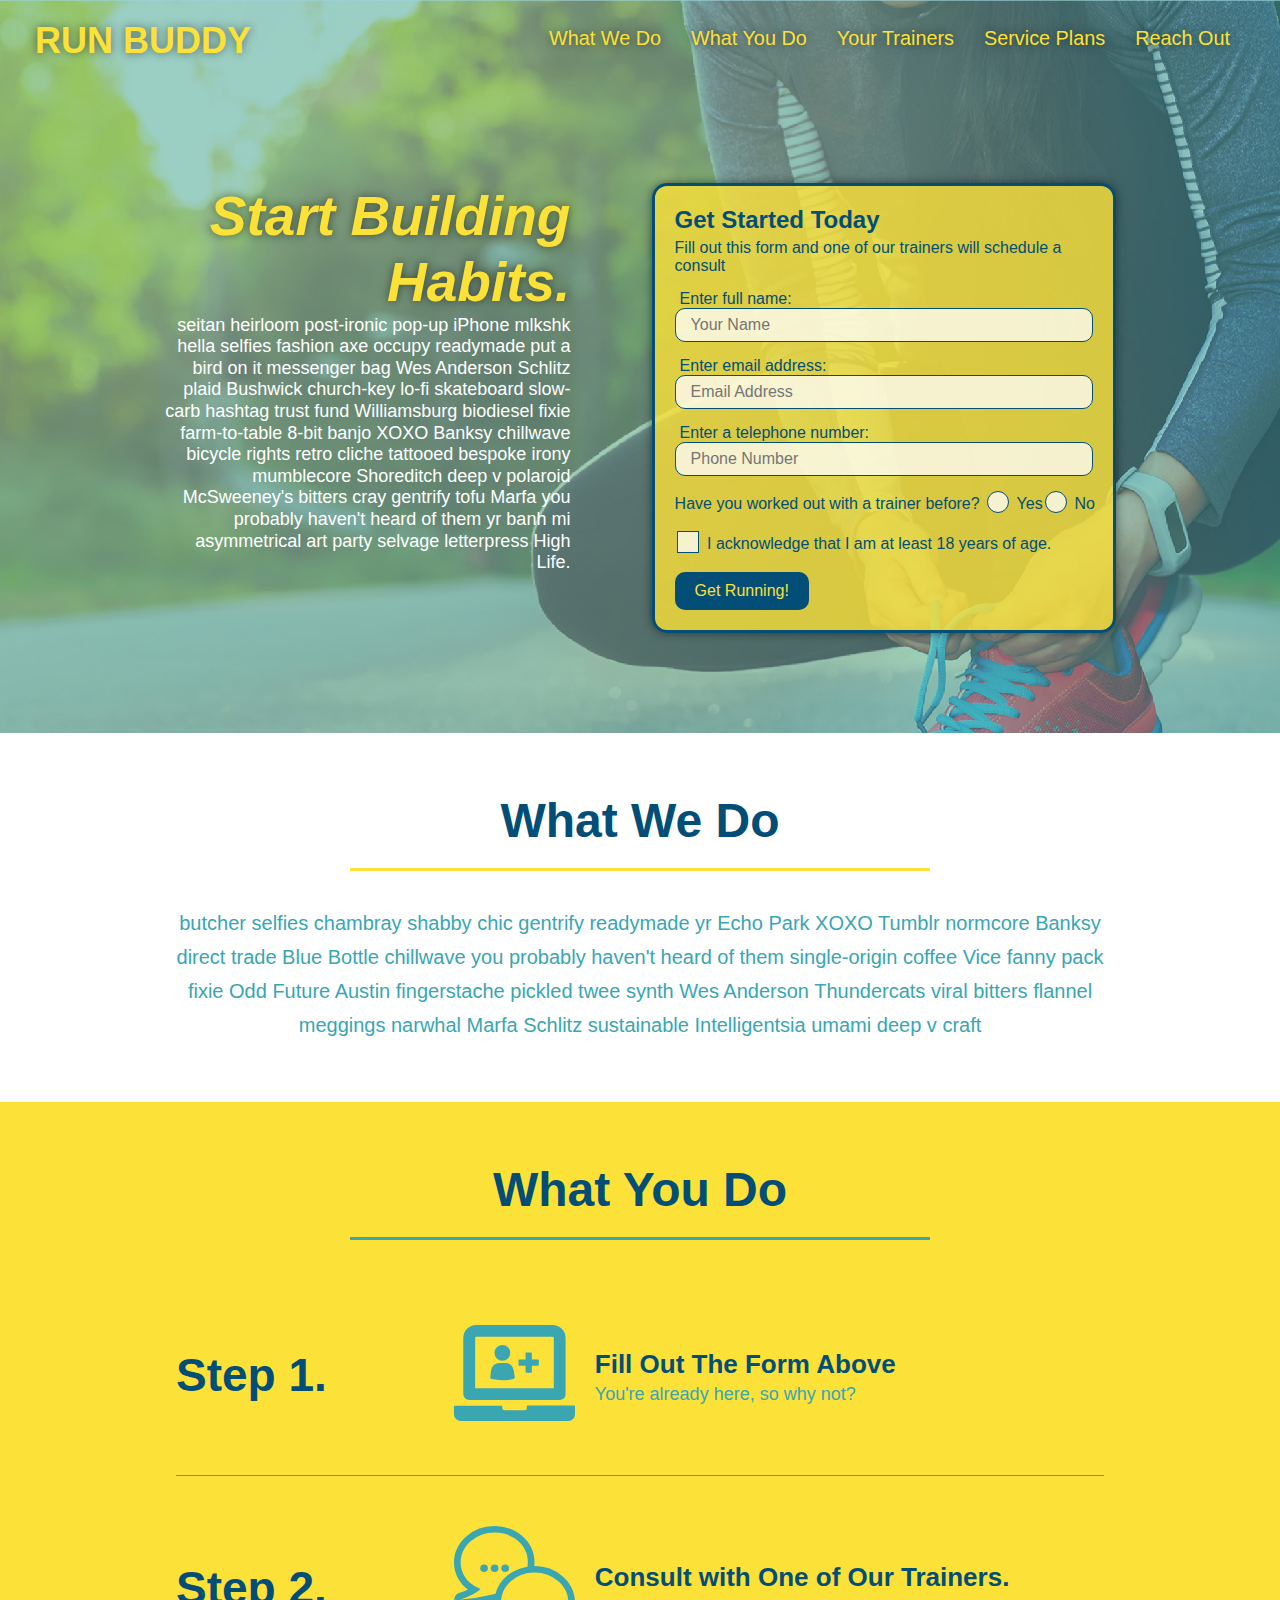
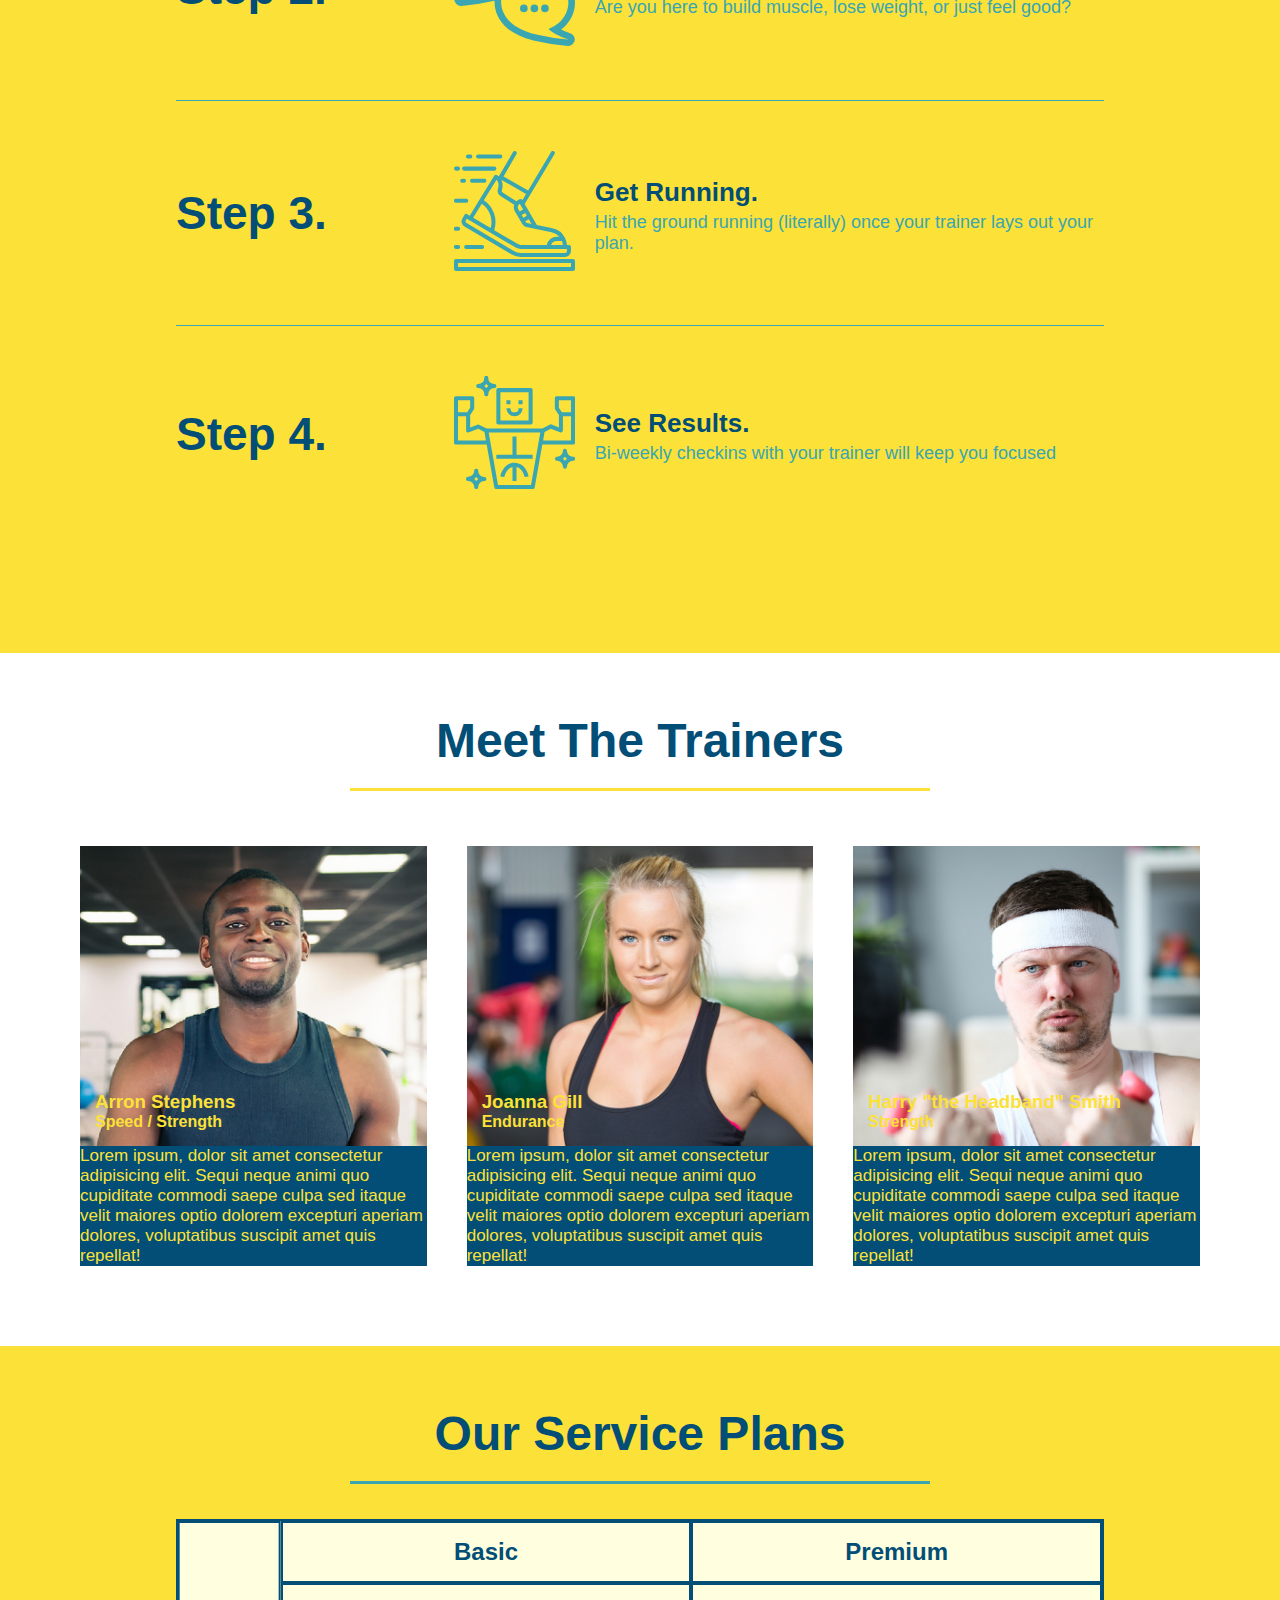
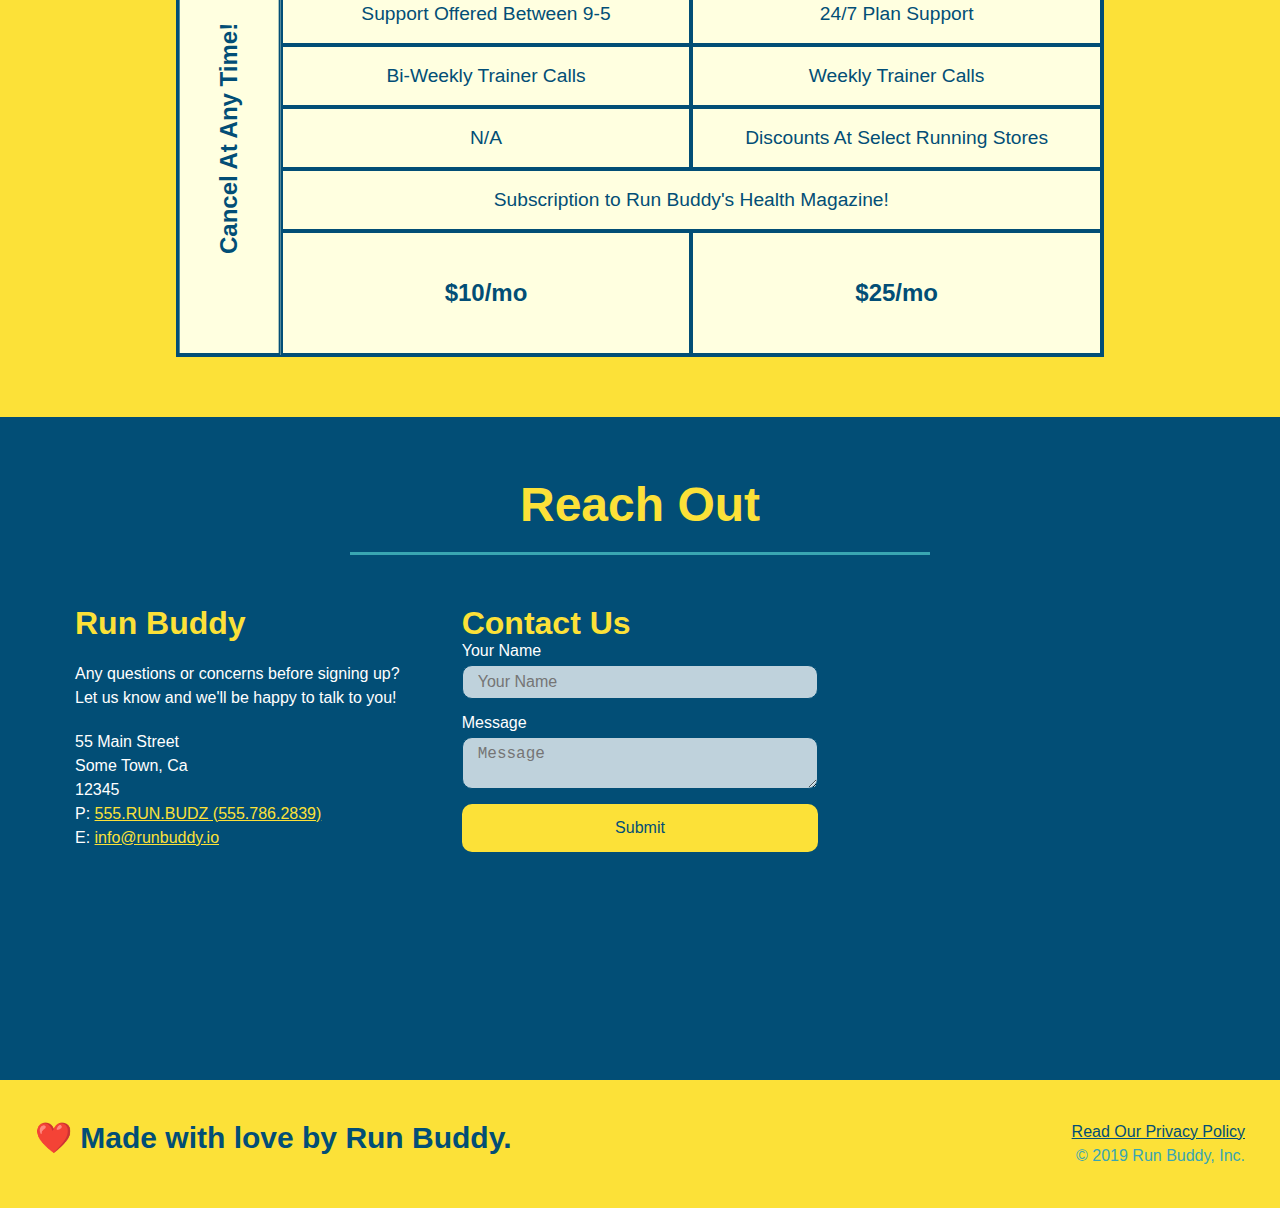
<file: index.html>
<!DOCTYPE html>
<html lang="en">
    <head>
    <link rel="stylesheet" href="./assets/css/style.css" />
        <meta charset="UTF-8" />
        <meta name="viewport" content="width=device-width, initial-scale=1.0" />
        <title>Run Buddy</title>
    </head>
    <body>
    <!--navigation-->
    <header>
        <h1>
            <a href="/">RUN BUDDY</a>
        </h1>
        <nav>
            <ul>
                <li>
                   <a href="#what-we-do">What We Do</a>
                </li>
                <li>
                    <a href="#what-you-do">What You Do</a>
                </li>
                <li>
                    <a href="#your-trainers">Your Trainers</a>
                </li>
                <li>
                  <a href="#service-plans">Service Plans</a>
                </li>
                <li>
                    <a href="#reach-out">Reach Out</a>
                </li>
            </ul>
        </nav>
    </header>
    <!--hero/jumbotron-->
    <section class="hero">
        <div class="hero-cta">
            <h2>Start Building Habits.</h2>
            <p>
              seitan heirloom post-ironic pop-up iPhone mlkshk hella selfies fashion axe occupy readymade put a bird on it
              messenger bag Wes Anderson Schlitz plaid Bushwick church-key lo-fi skateboard slow-carb hashtag trust fund
              Williamsburg biodiesel fixie farm-to-table 8-bit banjo XOXO Banksy chillwave bicycle rights retro cliche
              tattooed bespoke irony mumblecore Shoreditch deep v polaroid McSweeney's bitters cray gentrify tofu Marfa you
              probably haven't heard of them yr banh mi asymmetrical art party selvage letterpress High Life.
            </p>
        </div>
        <div class="hero-form">
            <h3>Get Started Today</h3>
            <p>Fill out this form and one of our trainers will schedule a consult</p>
        <!-- Add form element -->
        <form>
            <label for ="name">Enter full name:</label>
            <input type="text" placeholder="Your Name" name ="name" id="name" class="form-input"/>
            <label for="email">Enter email address:</label>
            <input type="email" placeholder="Email Address" name="email" id="email" class="form-input"/>
            <label for="phone">Enter a telephone number:</label>
            <input type="tel" placeholder="Phone Number" name="phone" id="phone" class="form-input"/>
            <p>
              Have you worked out with a trainer before?
              <span class="radio-wrapper">
                <input type="radio" name="trainer-confirm" id="trainer-yes" />
                <label for="trainer-yes">Yes</label>
              </span>
              <span class="radio-wrapper">
                <input type="radio" name="trainer-confirm" id="trainer-no" />
                <label for="trainer-no">No</label>
              </span>
            </p>
            <p>
              <span class="checkbox-wrapper">
                <input type="checkbox" name="age-confirm" id="checkbox" />
                <label for="checkbox">I acknowledge that I am at least 18 years of age.</label>
              </span>
            </p>
            <button type="submit">
                Get Running!
            </button>
            </form>
        </form>
        </div>
    </section>
    <!--end hero-->
    <!--"what we do" section-->
    <section id="what-we-do" class="intro">
        <div class="flex-row">
        <h2 class="section-title primary-border">What We Do</h2>
        </div>
        <div class="flex-row">
            <P>
            butcher selfies chambray shabby chic gentrify readymade yr Echo Park XOXO Tumblr normcore Banksy direct trade Blue Bottle chillwave you probably haven't heard of them single-origin coffee Vice fanny pack fixie Odd Future Austin fingerstache pickled twee synth Wes Anderson Thundercats viral bitters flannel meggings narwhal Marfa Schlitz sustainable Intelligentsia umami deep v craft
        </P>
        </div>
    </section>
    
    <!--"what you do" section-->
    <section id="what-you-do" class="steps">
        <div class="flex-row">
        <h2 class="section-title secondary-border">What You Do</h2>
        </div>
 
        <div class="step">
            <h3>Step 1.</h3>
            <div class="step-info">
              <div class="step-img">
                <img src="./assets/images/step-1.svg" alt="" />
              </div>
              <div class="step-text">
                <h4>Fill Out The Form Above</h4>
                <p>You're already here, so why not?</p>
              </div>
            </div>
        </div>

        <div class="step">
            <h3>Step 2.</h3>
            <div class="step-info">
              <div class="step-img">
                <img src="./assets/images/step-2.svg" alt="" />
              </div>
              <div class="step-text">
                <h4>Consult with One of Our Trainers.</h4>
                <p>Are you here to build muscle, lose weight, or just feel good?</p>
              </div>
            </div>
        </div>

        <div class="step">
            <h3>Step 3.</h3>
            <div class="step-info">
              <div class="step-img">
                <img src="./assets/images/step-3.svg" alt="" />
              </div>
              <div class="step-text">
                <h4>Get Running.</h4>
                <p>Hit the ground running (literally) once your trainer lays out your plan.</p>
              </div>
            </div>
        </div>

        <div class="step">
            <h3>Step 4.</h3>
            <div class="step-info">
              <div class="step-img">
                <img src="./assets/images/step-4.svg" alt="" />
              </div>
              <div class="step-text">
                <h4>See Results.</h4>
                <p>Bi-weekly checkins with your trainer will keep you focused</p>
              </div>
            </div>
        </div>
    </section>
       <!--"meet the trainers" section-->
    <section id="your-trainers">
        <div class="flex-row">
        <h2 class="section-title primary-border">
            Meet The Trainers
        </h2>
        </div>
        
        <div class="trainers">
          <!--info HTML AND CSS STYLING
            <article class="trainer">
                <img src="./assets/images/trainer-1.jpg" alt="Arron Stephens in his workout clothes, ready to pump iron" />
                <div class="trainer-bio">
                  <h3 class="trainer-name">Arron Stephens</h3>
                  <h4 class="trainer-role">Speed / Strength</h4>
                  <p>
                    Lorem ipsum, dolor sit amet consectetur adipisicing elit. Sequi neque animi quo cupiditate commodi saepe culpa sed
                    itaque velit maiores optio dolorem excepturi aperiam dolores, voluptatibus suscipit amet quis repellat!
                  </p>
                </div>
            </article>
            -->

            
            
            <article class="trainer">
              <div class="trainer-img trainer-1">
                <div>
                  <h3>Arron Stephens</h3>
                  <h4>Speed / Strength</h4>
                </div>
              </div>
              <div class="trainer-bio">
                <p>
                  Lorem ipsum, dolor sit amet consectetur adipisicing elit. Sequi neque animi quo cupiditate commodi saepe culpa sed itaque velit maiores optio dolorem excepturi aperiam dolores, voluptatibus suscipit amet quis repellat!
                </p>
              </div>
            </article>
            
            
            
            
            <article class="trainer">
              <div class="trainer-img trainer-2">
                <div>
                  <h3>Joanna Gill</h3>
                  <h4>Endurance</h4>
                </div>
              </div>
              <div class="trainer-bio">
                <p>
                  Lorem ipsum, dolor sit amet consectetur adipisicing elit. Sequi neque animi quo cupiditate commodi saepe culpa sed itaque velit maiores optio dolorem excepturi aperiam dolores, voluptatibus suscipit amet quis repellat!
                </p>
              </div>
            </article>
            <article class="trainer">
              <div class="trainer-img trainer-3">
                <div>
                  <h3>Harry "the Headband" Smith</h3>
                  <h4>Strength</h4>
                </div>
              </div>
              <div class="trainer-bio">
                <p>
                  Lorem ipsum, dolor sit amet consectetur adipisicing elit. Sequi neque animi quo cupiditate commodi saepe culpa sed itaque velit maiores optio dolorem excepturi aperiam dolores, voluptatibus suscipit amet quis repellat!
                </p>
              </div>
            </article>
            
        </div>    
    </section>




    <section id="service-plans" class="services">
      
      <h2 class="section-title secondary-border">
        Our Service Plans
      </h2>
      <div class="service-grid-wrapper">
        <div class="service-grid-container">
          <!-- Headers -->
              <div class="service-grid-item grid-head basic">
                Basic
              </div>
              <div class="service-grid-item grid-head premium">
                Premium
              </div>
              <!-- Body -->
              <div class="service-grid-item basic">
                Support Offered Between 9-5
              </div>

              <div class="service-grid-item premium">
                24/7 Plan Support
              </div>

              <div class="service-grid-item basic">
                Bi-Weekly Trainer Calls
              </div>

              <div class="service-grid-item premium">
                Weekly Trainer Calls
              </div>

              <div class="service-grid-item basic">
                N/A
              </div>

              <div class="service-grid-item premium">
                Discounts At Select Running Stores
              </div>

              <div class="service-grid-item both">
                Subscription to Run Buddy's Health Magazine!
              </div>

              <div class="service-grid-item grid-price basic">
                $10/mo
              </div>

              <div class="service-grid-item grid-price premium">
                $25/mo
              </div>

              <div class="service-grid-item cancel">
                Cancel At Any Time!
              </div>
      
        </div> <!-- div service-grid-container -->
      </div> <!-- div service-grid-wrapper -->
    
    </section>



    <!--"reach out" section-->
    <section id="reach-out" class="contact">
        <div class="flex-row">
        <h2 
        class="section-title secondary-border">Reach Out
        </h2>
        </div>
        <div class="contact-info">
          <div>
            <h3>Run Buddy</h3>
            <p>
              Any questions or concerns before signing up?
              <br />
              Let us know and we'll be happy to talk to you!
            </p>
        
            <address>
              55 Main Street <br />
              Some Town, Ca <br />
              12345 <br />
              P: <a href="tel:555.786.2839">555.RUN.BUDZ (555.786.2839)</a><br />
              E: <a href="mailto://info@runbuddy.io">info@runbuddy.io</a>
            </address>
        
          </div>
        
          <div class="contact-form">
            <h3>Contact Us</h3>
            <form>
              <label for="contact-name">Your Name</label>
              <input type="text" id="contact-name" placeholder="Your Name" />
        
              <label for="contact-message">Message</label>
              <textarea id="contact-message" placeholder="Message"></textarea>
        
              <button type="submit">Submit</button>
            </form>
          </div>
        
          <iframe
            src="https://www.google.com/maps/embed?pb=!1m14!1m12!1m3!1d12182.30520634488!2d-74.0652613!3d40.2407219!2m3!1f0!2f0!3f0!3m2!1i1024!2i768!4f13.1!5e0!3m2!1sen!2sus!4v1561060983193!5m2!1sen!2sus"
            frameborder="0" style="border:0" allowfullscreen></iframe>
        
        </div>
    </section>

    <!--footer-->
    <footer>
        <h2>❤️ Made with love by Run Buddy.</h2>
        <div>
            <a href="./privacy-policy.html">Read Our Privacy Policy</a><br />
            &copy; 2019 Run Buddy, Inc.
        </div>
    </footer>
    </body>
</html>
</file>
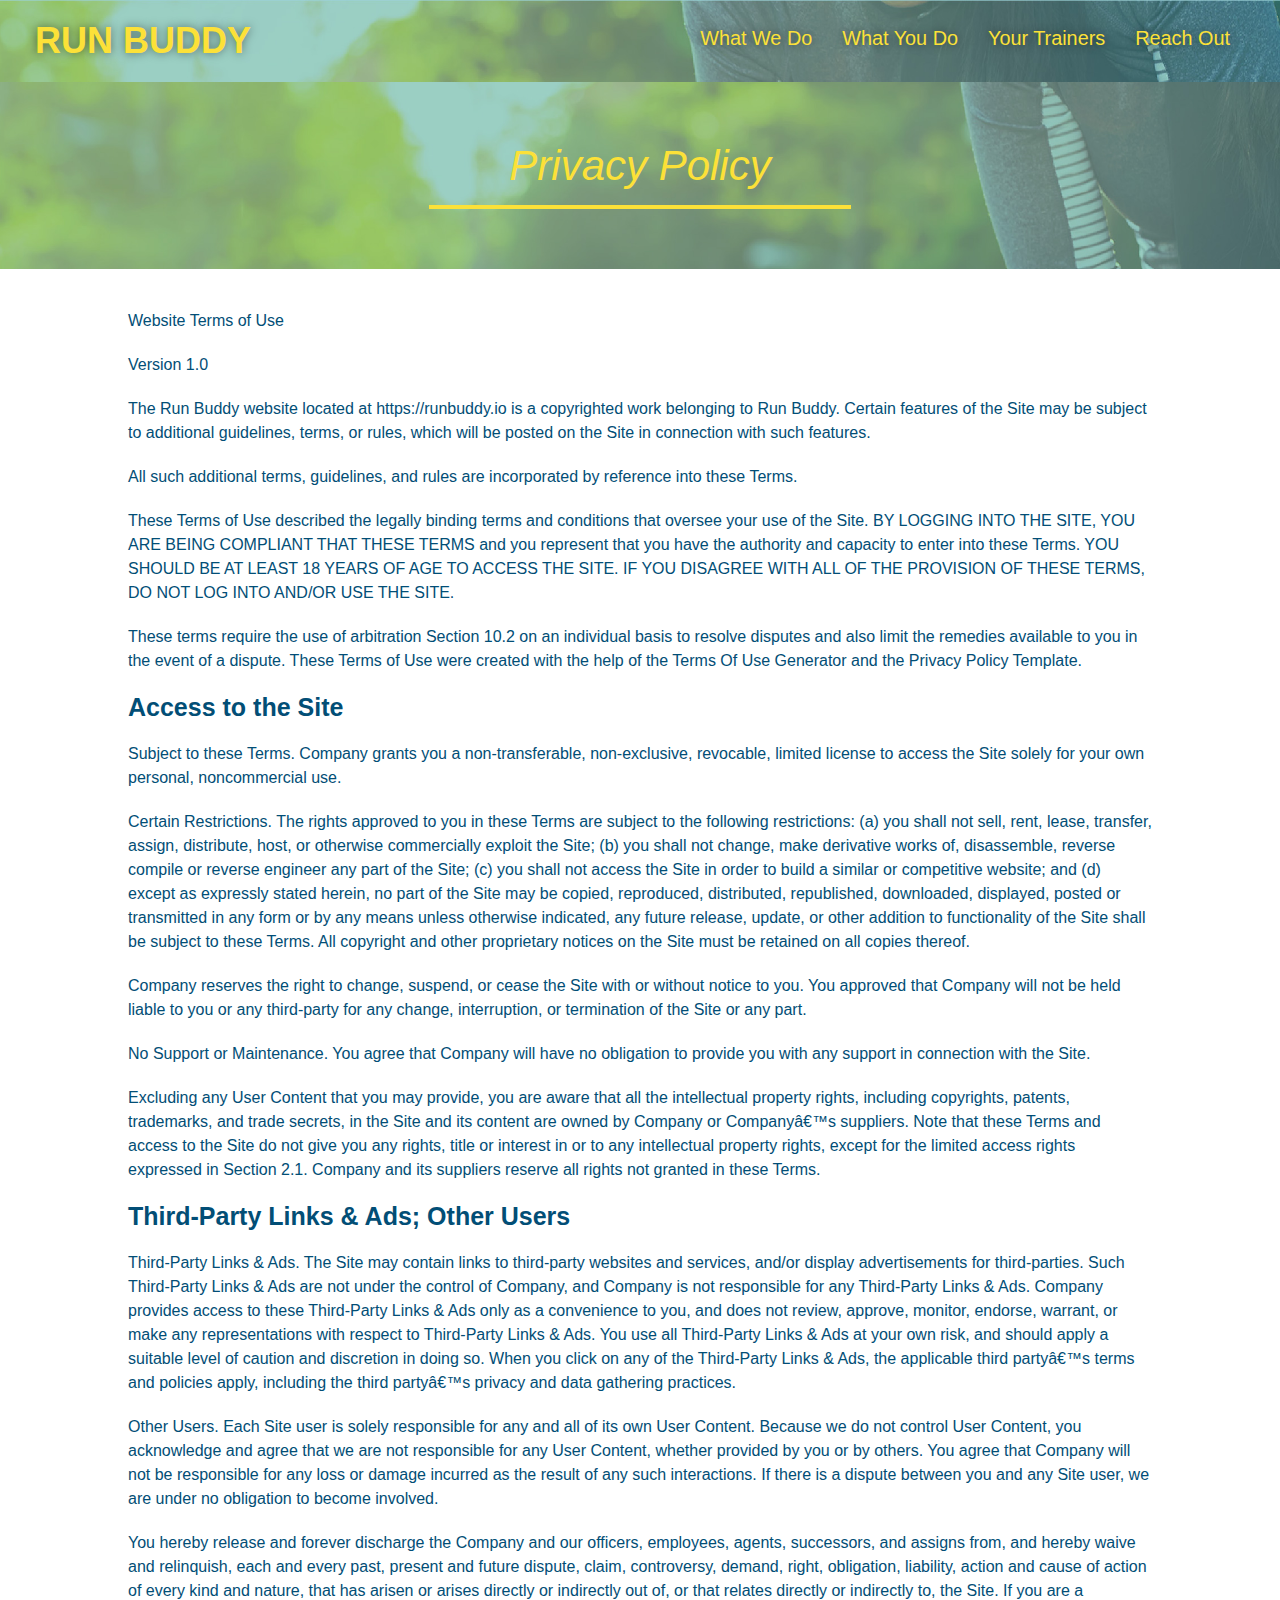
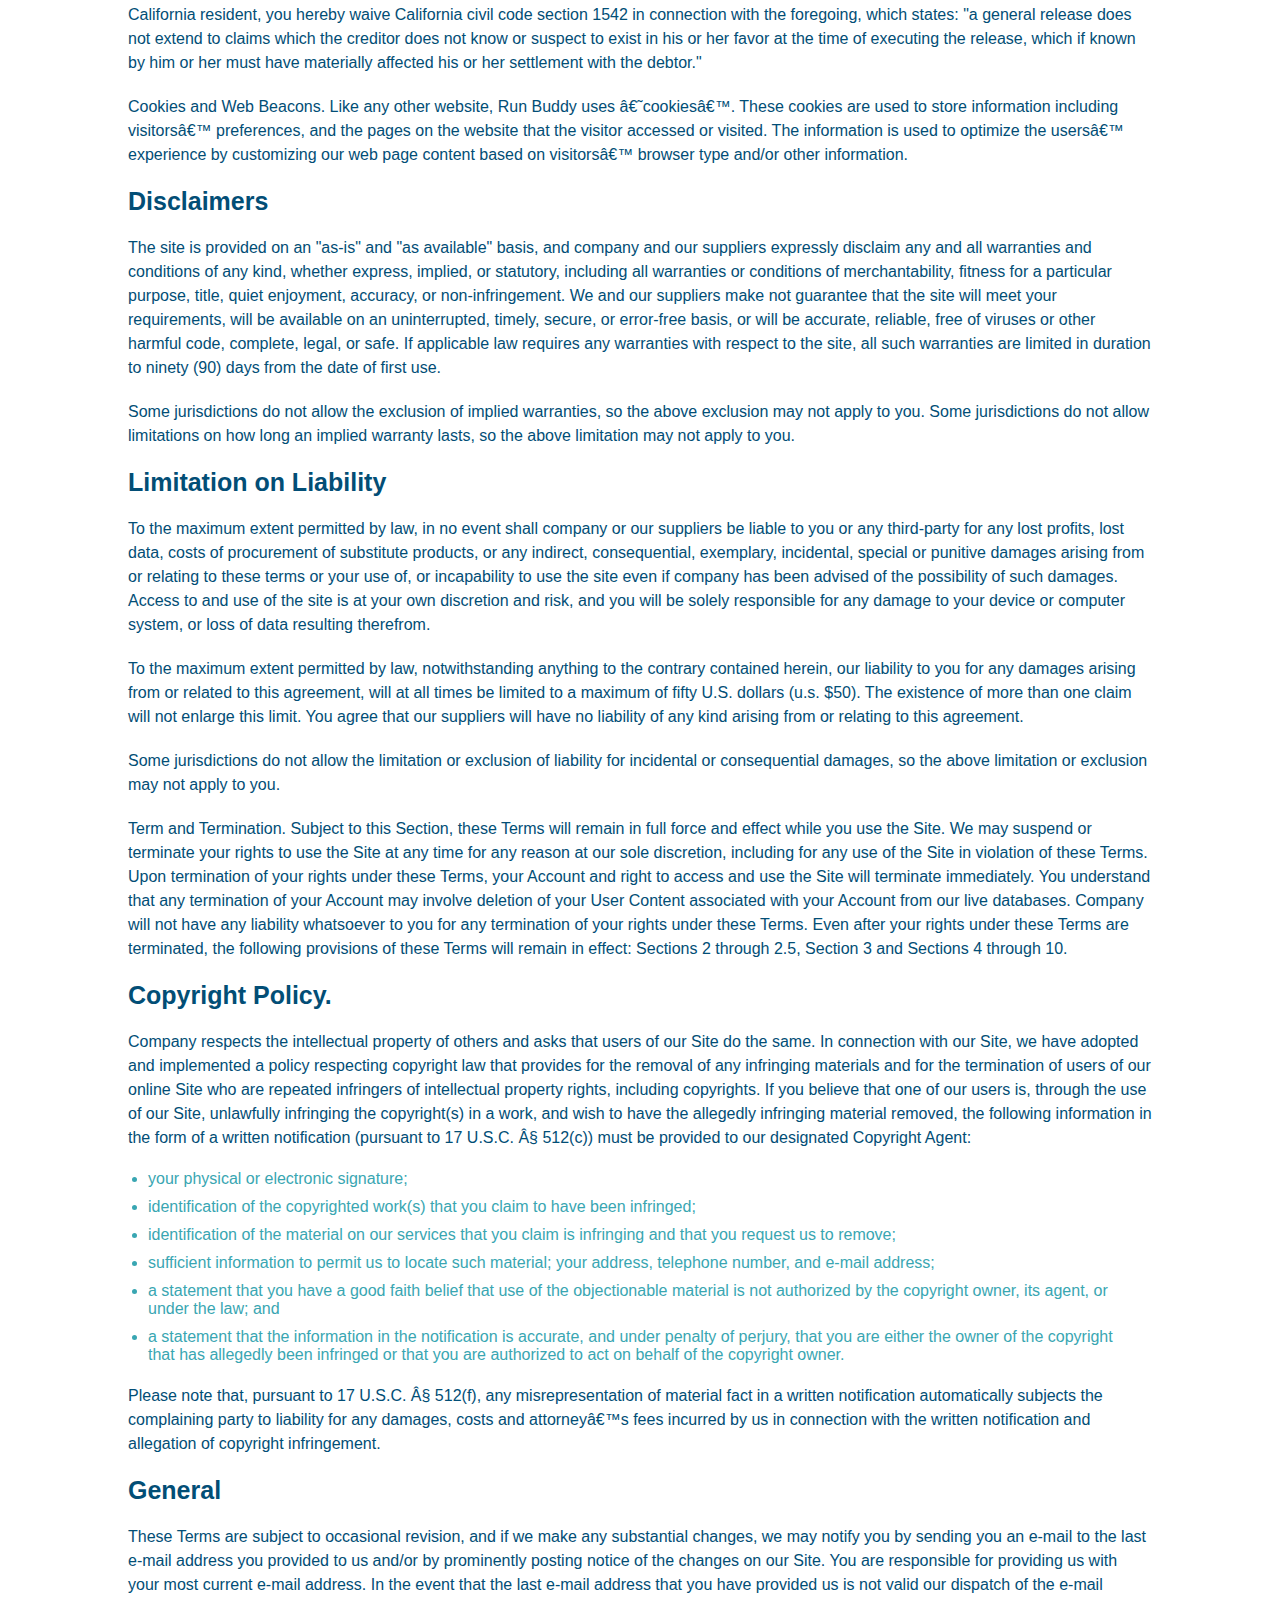
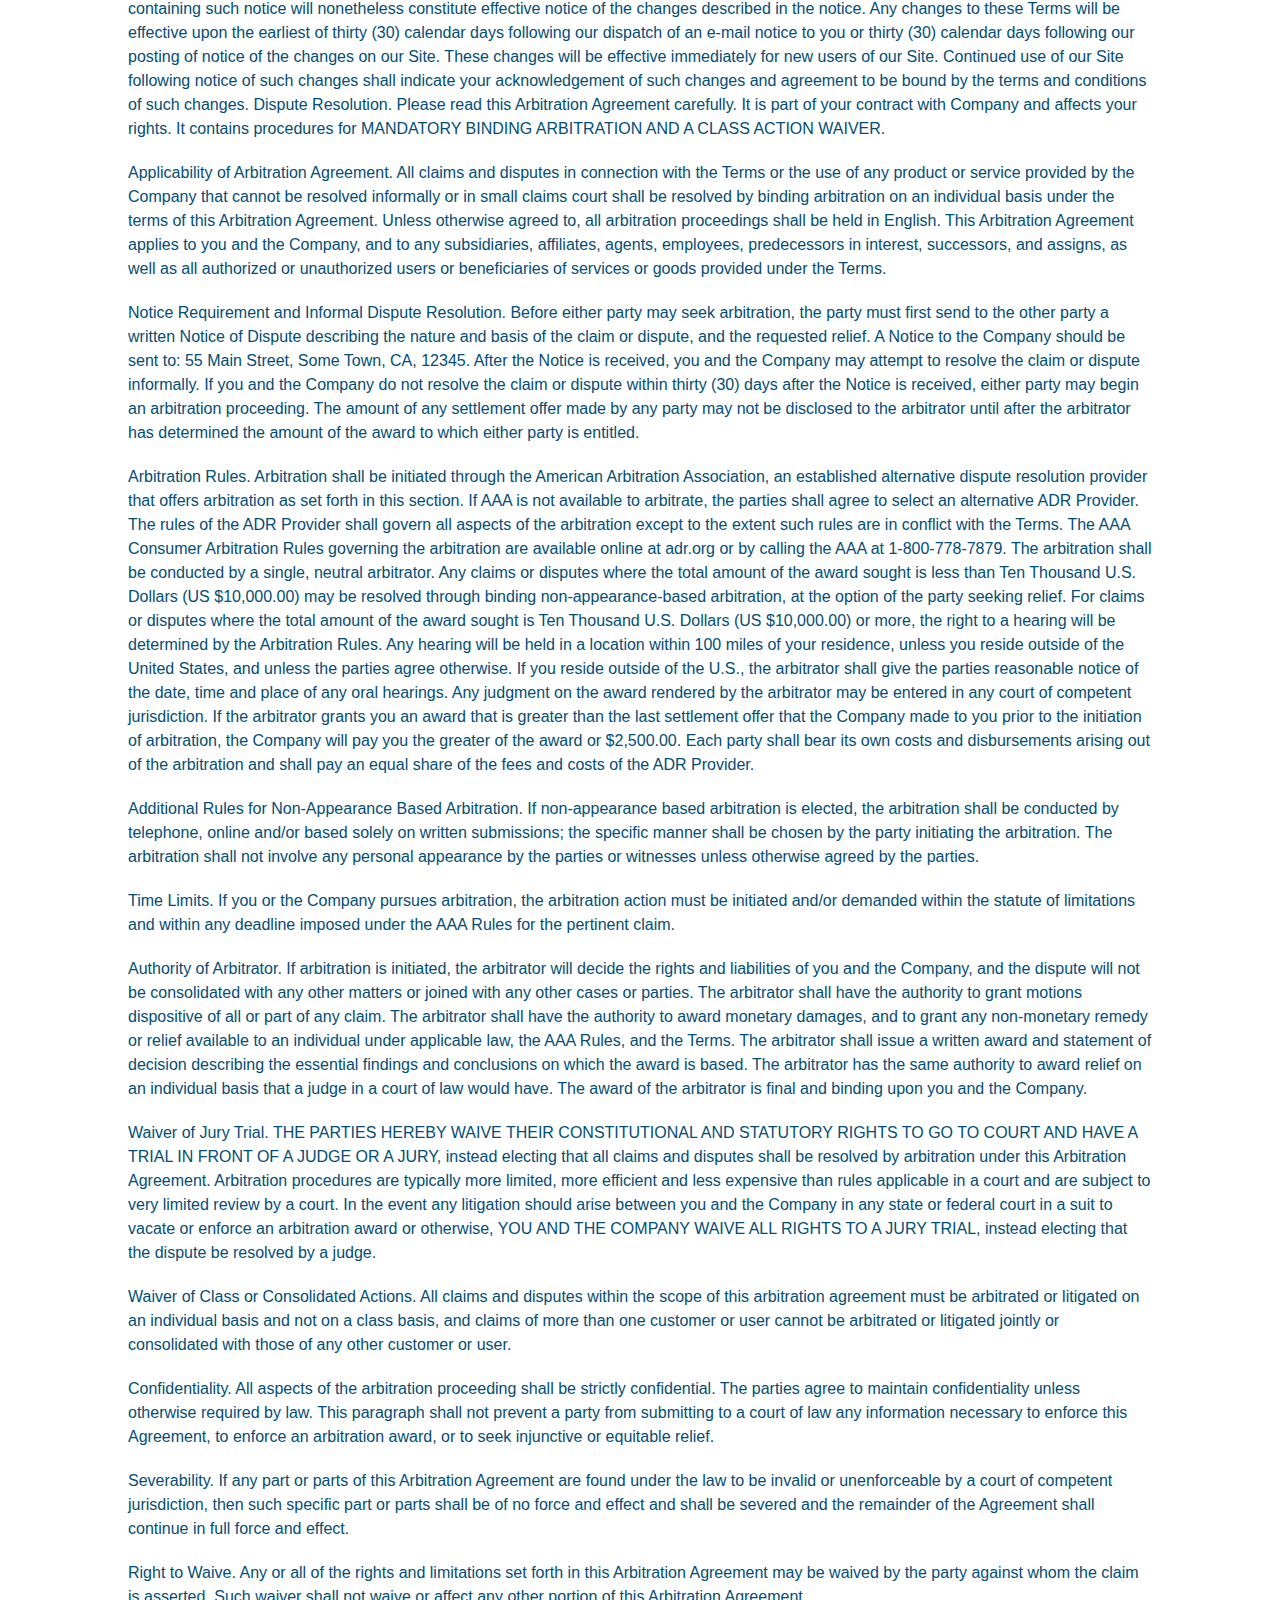
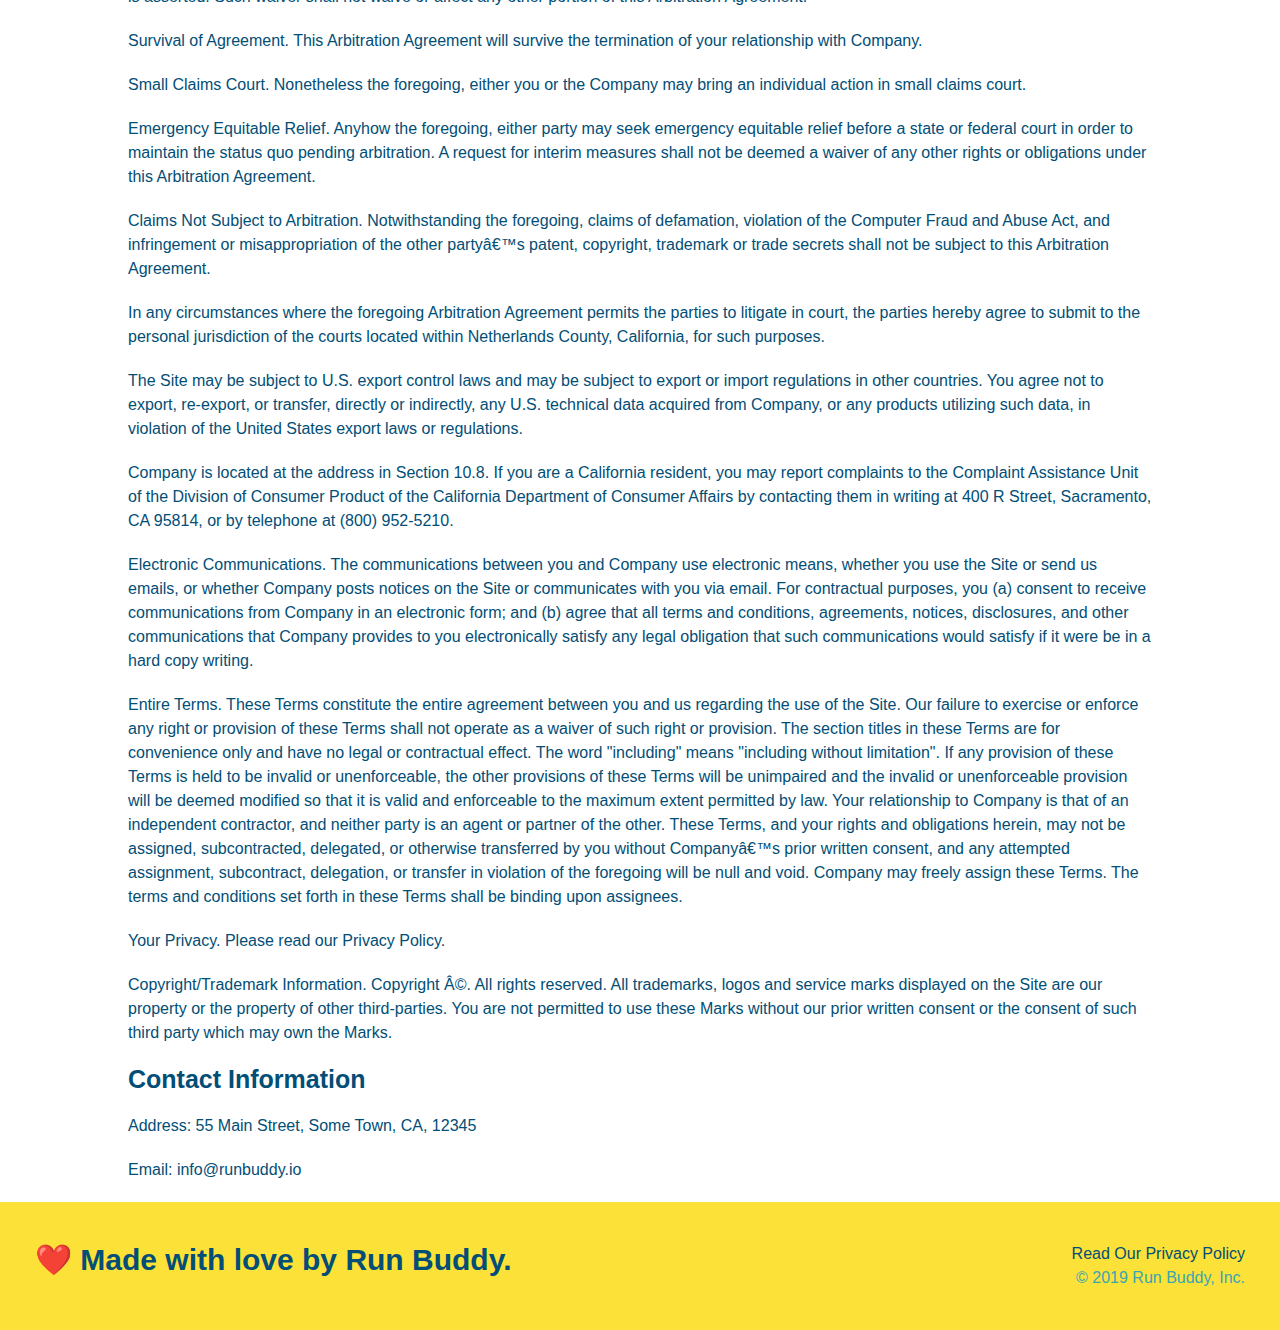
<file: privacy-policy.html>
<!DOCTYPE html>
<html lang="en">
  <head>
    <link rel="stylesheet" href="./assets/css/style.css">
    <link rel="stylesheet" href="./assets/css/secondary-styles.css">
    <meta charset="UTF-8" />
    <meta name="viewport" content="width=device-width, initial-scale=1.0" />
    <title>Privacy Policy - Run Buddy</title>
  </head>
  <body>
    <header>
        <h1>
            <a href="/">RUN BUDDY</a>
        </h1>
        <nav>
            <ul>
                <li>
                   <a href="./index.html#what-we-do">What We Do</a>
                </li>
                <li>
                    <a href="./index.html#what-you-do">What You Do</a>
                </li>
                <li>
                    <a href="./index.html#your-trainers">Your Trainers</a>
                </li>
                <li>
                    <a href="./index.html#reach-out">Reach Out</a>
                </li>
            </ul>
        </nav>
    </header> 

    <section class="hero">
        <h2 class="page-title">
            Privacy Policy
        </h2>
    </section>
    <article class="secondary-content">
        
      <p>
        Website Terms of Use
      </p>

      <p>
        Version 1.0
      </p>

      <p>
        The Run Buddy website located at https://runbuddy.io is a copyrighted work belonging to Run Buddy. Certain
        features of the Site may be subject to additional guidelines, terms, or rules, which will be posted on the Site
        in connection with such features.
      </p>

      <p>
        All such additional terms, guidelines, and rules are incorporated by reference into these Terms.
      </p>

      <p>
        These Terms of Use described the legally binding terms and conditions that oversee your use of the Site. BY
        LOGGING INTO THE SITE, YOU ARE BEING COMPLIANT THAT THESE TERMS and you represent that you have the authority
        and capacity to enter into these Terms. YOU SHOULD BE AT LEAST 18 YEARS OF AGE TO ACCESS THE SITE. IF YOU
        DISAGREE WITH ALL OF THE PROVISION OF THESE TERMS, DO NOT LOG INTO AND/OR USE THE SITE.
      </p>

      <p>
        These terms require the use of arbitration Section 10.2 on an individual basis to resolve disputes and also
        limit the remedies available to you in the event of a dispute. These Terms of Use were created with the help of
        the Terms Of Use Generator and the Privacy Policy Template.
      </p>

      <h3>
        Access to the Site
      </h3>

      <p>
        Subject to these Terms. Company grants you a non-transferable, non-exclusive, revocable, limited license to
        access the Site solely for your own personal, noncommercial use.
      </p>

      <p>
        Certain Restrictions. The rights approved to you in these Terms are subject to the following restrictions: (a)
        you shall not sell, rent, lease, transfer, assign, distribute, host, or otherwise commercially exploit the Site;
        (b) you shall not change, make derivative works of, disassemble, reverse compile or reverse engineer any part of
        the Site; (c) you shall not access the Site in order to build a similar or competitive website; and (d) except
        as expressly stated herein, no part of the Site may be copied, reproduced, distributed, republished, downloaded,
        displayed, posted or transmitted in any form or by any means unless otherwise indicated, any future release,
        update, or other addition to functionality of the Site shall be subject to these Terms. All copyright and other
        proprietary notices on the Site must be retained on all copies thereof.
      </p>

      <p>
        Company reserves the right to change, suspend, or cease the Site with or without notice to you. You approved
        that Company will not be held liable to you or any third-party for any change, interruption, or termination of
        the Site or any part.
      </p>

      <p>
        No Support or Maintenance. You agree that Company will have no obligation to provide you with any support in
        connection with the Site.
      </p>

      <p>
        Excluding any User Content that you may provide, you are aware that all the intellectual property rights,
        including copyrights, patents, trademarks, and trade secrets, in the Site and its content are owned by Company
        or Companyâ€™s suppliers. Note that these Terms and access to the Site do not give you any rights, title or
        interest in or to any intellectual property rights, except for the limited access rights expressed in Section
        2.1. Company and its suppliers reserve all rights not granted in these Terms.
      </p>

      <h3>
        Third-Party Links & Ads; Other Users
      </h3>

      <p>
        Third-Party Links & Ads. The Site may contain links to third-party websites and services, and/or display
        advertisements for third-parties. Such Third-Party Links & Ads are not under the control of Company, and Company
        is not responsible for any Third-Party Links & Ads. Company provides access to these Third-Party Links & Ads
        only as a convenience to you, and does not review, approve, monitor, endorse, warrant, or make any
        representations with respect to Third-Party Links & Ads. You use all Third-Party Links & Ads at your own risk,
        and should apply a suitable level of caution and discretion in doing so. When you click on any of the
        Third-Party Links & Ads, the applicable third partyâ€™s terms and policies apply, including the third partyâ€™s
        privacy and data gathering practices.
      </p>

      <p>
        Other Users. Each Site user is solely responsible for any and all of its own User Content. Because we do not
        control User Content, you acknowledge and agree that we are not responsible for any User Content, whether
        provided by you or by others. You agree that Company will not be responsible for any loss or damage incurred as
        the result of any such interactions. If there is a dispute between you and any Site user, we are under no
        obligation to become involved.
      </p>

      <p>
        You hereby release and forever discharge the Company and our officers, employees, agents, successors, and
        assigns from, and hereby waive and relinquish, each and every past, present and future dispute, claim,
        controversy, demand, right, obligation, liability, action and cause of action of every kind and nature, that has
        arisen or arises directly or indirectly out of, or that relates directly or indirectly to, the Site. If you are
        a California resident, you hereby waive California civil code section 1542 in connection with the foregoing,
        which states: "a general release does not extend to claims which the creditor does not know or suspect to exist
        in his or her favor at the time of executing the release, which if known by him or her must have materially
        affected his or her settlement with the debtor."
      </p>

      <p>
        Cookies and Web Beacons. Like any other website, Run Buddy uses â€˜cookiesâ€™. These cookies are used to store
        information including visitorsâ€™ preferences, and the pages on the website that the visitor accessed or visited.
        The information is used to optimize the usersâ€™ experience by customizing our web page content based on visitorsâ€™
        browser type and/or other information.
      </p>

      <h3>
        Disclaimers
      </h3>

      <p>
        The site is provided on an "as-is" and "as available" basis, and company and our suppliers expressly disclaim
        any and all warranties and conditions of any kind, whether express, implied, or statutory, including all
        warranties or conditions of merchantability, fitness for a particular purpose, title, quiet enjoyment, accuracy,
        or non-infringement. We and our suppliers make not guarantee that the site will meet your requirements, will be
        available on an uninterrupted, timely, secure, or error-free basis, or will be accurate, reliable, free of
        viruses or other harmful code, complete, legal, or safe. If applicable law requires any warranties with respect
        to the site, all such warranties are limited in duration to ninety (90) days from the date of first use.
      </p>

      <p>
        Some jurisdictions do not allow the exclusion of implied warranties, so the above exclusion may not apply to
        you. Some jurisdictions do not allow limitations on how long an implied warranty lasts, so the above limitation
        may not apply to you.
      </p>

      <h3>
        Limitation on Liability
      </h3>

      <p>
        To the maximum extent permitted by law, in no event shall company or our suppliers be liable to you or any
        third-party for any lost profits, lost data, costs of procurement of substitute products, or any indirect,
        consequential, exemplary, incidental, special or punitive damages arising from or relating to these terms or
        your use of, or incapability to use the site even if company has been advised of the possibility of such
        damages. Access to and use of the site is at your own discretion and risk, and you will be solely responsible
        for any damage to your device or computer system, or loss of data resulting therefrom.
      </p>

      <p>
        To the maximum extent permitted by law, notwithstanding anything to the contrary contained herein, our liability
        to you for any damages arising from or related to this agreement, will at all times be limited to a maximum of
        fifty U.S. dollars (u.s. $50). The existence of more than one claim will not enlarge this limit. You agree that
        our suppliers will have no liability of any kind arising from or relating to this agreement.
      </p>

      <p>
        Some jurisdictions do not allow the limitation or exclusion of liability for incidental or consequential
        damages, so the above limitation or exclusion may not apply to you.
      </p>

      <p>
        Term and Termination. Subject to this Section, these Terms will remain in full force and effect while you use
        the Site. We may suspend or terminate your rights to use the Site at any time for any reason at our sole
        discretion, including for any use of the Site in violation of these Terms. Upon termination of your rights under
        these Terms, your Account and right to access and use the Site will terminate immediately. You understand that
        any termination of your Account may involve deletion of your User Content associated with your Account from our
        live databases. Company will not have any liability whatsoever to you for any termination of your rights under
        these Terms. Even after your rights under these Terms are terminated, the following provisions of these Terms
        will remain in effect: Sections 2 through 2.5, Section 3 and Sections 4 through 10.
      </p>

      <h3>
        Copyright Policy.
      </h3>

      <p>
        Company respects the intellectual property of others and asks that users of our Site do the same. In connection
        with our Site, we have adopted and implemented a policy respecting copyright law that provides for the removal
        of any infringing materials and for the termination of users of our online Site who are repeated infringers of
        intellectual property rights, including copyrights. If you believe that one of our users is, through the use of
        our Site, unlawfully infringing the copyright(s) in a work, and wish to have the allegedly infringing material
        removed, the following information in the form of a written notification (pursuant to 17 U.S.C. Â§ 512(c)) must
        be provided to our designated Copyright Agent:
      </p>

      <ul>
        <li>
          your physical or electronic signature;
        </li>
        <li>
          identification of the copyrighted work(s) that you claim to have been infringed;
        </li>
        <li>
          identification of the material on our services that you claim is infringing and that you request us to remove;
        </li>
        <li>
          sufficient information to permit us to locate such material; your address, telephone number, and e-mail
          address;
        </li>
        <li>
          a statement that you have a good faith belief that use of the objectionable material is not authorized by the
          copyright owner, its agent, or under the law; and
        </li>
        <li>
          a statement that the information in the notification is accurate, and under penalty of perjury, that you are
          either the owner of the copyright that has allegedly been infringed or that you are authorized to act on
          behalf of the copyright owner.
        </li>
      </ul>

      <p>
        Please note that, pursuant to 17 U.S.C. Â§ 512(f), any misrepresentation of material fact in a written
        notification automatically subjects the complaining party to liability for any damages, costs and attorneyâ€™s
        fees incurred by us in connection with the written notification and allegation of copyright infringement.
      </p>

      <h3>
        General
      </h3>

      <p>
        These Terms are subject to occasional revision, and if we make any substantial changes, we may notify you by
        sending you an e-mail to the last e-mail address you provided to us and/or by prominently posting notice of the
        changes on our Site. You are responsible for providing us with your most current e-mail address. In the event
        that the last e-mail address that you have provided us is not valid our dispatch of the e-mail containing such
        notice will nonetheless constitute effective notice of the changes described in the notice. Any changes to these
        Terms will be effective upon the earliest of thirty (30) calendar days following our dispatch of an e-mail
        notice to you or thirty (30) calendar days following our posting of notice of the changes on our Site. These
        changes will be effective immediately for new users of our Site. Continued use of our Site following notice of
        such changes shall indicate your acknowledgement of such changes and agreement to be bound by the terms and
        conditions of such changes. Dispute Resolution. Please read this Arbitration Agreement carefully. It is part of
        your contract with Company and affects your rights. It contains procedures for MANDATORY BINDING ARBITRATION AND
        A CLASS ACTION WAIVER.
      </p>

      <p>
        Applicability of Arbitration Agreement. All claims and disputes in connection with the Terms or the use of any
        product or service provided by the Company that cannot be resolved informally or in small claims court shall be
        resolved by binding arbitration on an individual basis under the terms of this Arbitration Agreement. Unless
        otherwise agreed to, all arbitration proceedings shall be held in English. This Arbitration Agreement applies to
        you and the Company, and to any subsidiaries, affiliates, agents, employees, predecessors in interest,
        successors, and assigns, as well as all authorized or unauthorized users or beneficiaries of services or goods
        provided under the Terms.
      </p>

      <p>
        Notice Requirement and Informal Dispute Resolution. Before either party may seek arbitration, the party must
        first send to the other party a written Notice of Dispute describing the nature and basis of the claim or
        dispute, and the requested relief. A Notice to the Company should be sent to: 55 Main Street, Some Town, CA,
        12345. After the Notice is received, you and the Company may attempt to resolve the claim or dispute informally.
        If you and the Company do not resolve the claim or dispute within thirty (30) days after the Notice is received,
        either party may begin an arbitration proceeding. The amount of any settlement offer made by any party may not
        be disclosed to the arbitrator until after the arbitrator has determined the amount of the award to which either
        party is entitled.
      </p>

      <p>
        Arbitration Rules. Arbitration shall be initiated through the American Arbitration Association, an established
        alternative dispute resolution provider that offers arbitration as set forth in this section. If AAA is not
        available to arbitrate, the parties shall agree to select an alternative ADR Provider. The rules of the ADR
        Provider shall govern all aspects of the arbitration except to the extent such rules are in conflict with the
        Terms. The AAA Consumer Arbitration Rules governing the arbitration are available online at adr.org or by
        calling the AAA at 1-800-778-7879. The arbitration shall be conducted by a single, neutral arbitrator. Any
        claims or disputes where the total amount of the award sought is less than Ten Thousand U.S. Dollars (US
        $10,000.00) may be resolved through binding non-appearance-based arbitration, at the option of the party seeking
        relief. For claims or disputes where the total amount of the award sought is Ten Thousand U.S. Dollars (US
        $10,000.00) or more, the right to a hearing will be determined by the Arbitration Rules. Any hearing will be
        held in a location within 100 miles of your residence, unless you reside outside of the United States, and
        unless the parties agree otherwise. If you reside outside of the U.S., the arbitrator shall give the parties
        reasonable notice of the date, time and place of any oral hearings. Any judgment on the award rendered by the
        arbitrator may be entered in any court of competent jurisdiction. If the arbitrator grants you an award that is
        greater than the last settlement offer that the Company made to you prior to the initiation of arbitration, the
        Company will pay you the greater of the award or $2,500.00. Each party shall bear its own costs and
        disbursements arising out of the arbitration and shall pay an equal share of the fees and costs of the ADR
        Provider.
      </p>

      <p>
        Additional Rules for Non-Appearance Based Arbitration. If non-appearance based arbitration is elected, the
        arbitration shall be conducted by telephone, online and/or based solely on written submissions; the specific
        manner shall be chosen by the party initiating the arbitration. The arbitration shall not involve any personal
        appearance by the parties or witnesses unless otherwise agreed by the parties.
      </p>

      <p>
        Time Limits. If you or the Company pursues arbitration, the arbitration action must be initiated and/or demanded
        within the statute of limitations and within any deadline imposed under the AAA Rules for the pertinent claim.
      </p>

      <p>
        Authority of Arbitrator. If arbitration is initiated, the arbitrator will decide the rights and liabilities of
        you and the Company, and the dispute will not be consolidated with any other matters or joined with any other
        cases or parties. The arbitrator shall have the authority to grant motions dispositive of all or part of any
        claim. The arbitrator shall have the authority to award monetary damages, and to grant any non-monetary remedy
        or relief available to an individual under applicable law, the AAA Rules, and the Terms. The arbitrator shall
        issue a written award and statement of decision describing the essential findings and conclusions on which the
        award is based. The arbitrator has the same authority to award relief on an individual basis that a judge in a
        court of law would have. The award of the arbitrator is final and binding upon you and the Company.
      </p>

      <p>
        Waiver of Jury Trial. THE PARTIES HEREBY WAIVE THEIR CONSTITUTIONAL AND STATUTORY RIGHTS TO GO TO COURT AND HAVE
        A TRIAL IN FRONT OF A JUDGE OR A JURY, instead electing that all claims and disputes shall be resolved by
        arbitration under this Arbitration Agreement. Arbitration procedures are typically more limited, more efficient
        and less expensive than rules applicable in a court and are subject to very limited review by a court. In the
        event any litigation should arise between you and the Company in any state or federal court in a suit to vacate
        or enforce an arbitration award or otherwise, YOU AND THE COMPANY WAIVE ALL RIGHTS TO A JURY TRIAL, instead
        electing that the dispute be resolved by a judge.
      </p>

      <p>
        Waiver of Class or Consolidated Actions. All claims and disputes within the scope of this arbitration agreement
        must be arbitrated or litigated on an individual basis and not on a class basis, and claims of more than one
        customer or user cannot be arbitrated or litigated jointly or consolidated with those of any other customer or
        user.
      </p>

      <p>
        Confidentiality. All aspects of the arbitration proceeding shall be strictly confidential. The parties agree to
        maintain confidentiality unless otherwise required by law. This paragraph shall not prevent a party from
        submitting to a court of law any information necessary to enforce this Agreement, to enforce an arbitration
        award, or to seek injunctive or equitable relief.
      </p>

      <p>
        Severability. If any part or parts of this Arbitration Agreement are found under the law to be invalid or
        unenforceable by a court of competent jurisdiction, then such specific part or parts shall be of no force and
        effect and shall be severed and the remainder of the Agreement shall continue in full force and effect.
      </p>

      <p>
        Right to Waive. Any or all of the rights and limitations set forth in this Arbitration Agreement may be waived
        by the party against whom the claim is asserted. Such waiver shall not waive or affect any other portion of this
        Arbitration Agreement.
      </p>

      <p>
        Survival of Agreement. This Arbitration Agreement will survive the termination of your relationship with
        Company.
      </p>

      <p>
        Small Claims Court. Nonetheless the foregoing, either you or the Company may bring an individual action in small
        claims court.
      </p>

      <p>
        Emergency Equitable Relief. Anyhow the foregoing, either party may seek emergency equitable relief before a
        state or federal court in order to maintain the status quo pending arbitration. A request for interim measures
        shall not be deemed a waiver of any other rights or obligations under this Arbitration Agreement.
      </p>

      <p>
        Claims Not Subject to Arbitration. Notwithstanding the foregoing, claims of defamation, violation of the
        Computer Fraud and Abuse Act, and infringement or misappropriation of the other partyâ€™s patent, copyright,
        trademark or trade secrets shall not be subject to this Arbitration Agreement.
      </p>

      <p>
        In any circumstances where the foregoing Arbitration Agreement permits the parties to litigate in court, the
        parties hereby agree to submit to the personal jurisdiction of the courts located within Netherlands County,
        California, for such purposes.
      </p>

      <p>
        The Site may be subject to U.S. export control laws and may be subject to export or import regulations in other
        countries. You agree not to export, re-export, or transfer, directly or indirectly, any U.S. technical data
        acquired from Company, or any products utilizing such data, in violation of the United States export laws or
        regulations.
      </p>

      <p>
        Company is located at the address in Section 10.8. If you are a California resident, you may report complaints
        to the Complaint Assistance Unit of the Division of Consumer Product of the California Department of Consumer
        Affairs by contacting them in writing at 400 R Street, Sacramento, CA 95814, or by telephone at (800) 952-5210.
      </p>

      <p>
        Electronic Communications. The communications between you and Company use electronic means, whether you use the
        Site or send us emails, or whether Company posts notices on the Site or communicates with you via email. For
        contractual purposes, you (a) consent to receive communications from Company in an electronic form; and (b)
        agree that all terms and conditions, agreements, notices, disclosures, and other communications that Company
        provides to you electronically satisfy any legal obligation that such communications would satisfy if it were be
        in a hard copy writing.
      </p>

      <p>
        Entire Terms. These Terms constitute the entire agreement between you and us regarding the use of the Site. Our
        failure to exercise or enforce any right or provision of these Terms shall not operate as a waiver of such right
        or provision. The section titles in these Terms are for convenience only and have no legal or contractual
        effect. The word "including" means "including without limitation". If any provision of these Terms is held to be
        invalid or unenforceable, the other provisions of these Terms will be unimpaired and the invalid or
        unenforceable provision will be deemed modified so that it is valid and enforceable to the maximum extent
        permitted by law. Your relationship to Company is that of an independent contractor, and neither party is an
        agent or partner of the other. These Terms, and your rights and obligations herein, may not be assigned,
        subcontracted, delegated, or otherwise transferred by you without Companyâ€™s prior written consent, and any
        attempted assignment, subcontract, delegation, or transfer in violation of the foregoing will be null and void.
        Company may freely assign these Terms. The terms and conditions set forth in these Terms shall be binding upon
        assignees.
      </p>

      <p>
        Your Privacy. Please read our Privacy Policy.
      </p>

      <p>
        Copyright/Trademark Information. Copyright Â©. All rights reserved. All trademarks, logos and service marks
        displayed on the Site are our property or the property of other third-parties. You are not permitted to use
        these Marks without our prior written consent or the consent of such third party which may own the Marks.
      </p>

      <h3>
        Contact Information
      </h3>

      <p>
        Address: 55 Main Street, Some Town, CA, 12345
      </p>

      <p>
        Email: info@runbuddy.io
      </p>

    </article>

    <footer>
        <h2>❤️ Made with love by Run Buddy.</h2>
        <div>
            <a>Read Our Privacy Policy</a><br />
            &copy; 2019 Run Buddy, Inc.
        </div>
    </footer>
  </body>
</html>
</file>
<file: assets/css/style.css>
:root {
  --primary-color: #fce138;
  --secondary-color: #024e76;
  --tertiary-color: #39a6b2;
}
/*The :root pseudo-class targets the top-most parent element (most likely the <html> element) so that all other child elements will have access to any variables we declare here. Now that you've defined the three main colors for Run Buddy, go through the style sheet and replace every instance of #fce138 with var(--primary-color), every instance of #024e76 with var(--secondary-color), and so on.*/
/*In VS Code, a handy shortcut is to highlight the first instance of what you're looking for and press Ctrl+d on Windows or Command+d on macOS to continually select the next instance it finds. With multiple instances selected, you can type/replace them all at once.*/
* {
    margin: 0;
    padding: 0;
    box-sizing: border-box;
}
.contact-info > * {
    flex: 1;
    margin: 15px;
  }
body {
    /* more on this crazy alphanumerical value in a minute! */
    color: #39a6b2;
    font-family: Helvetica, Arial, sans-serif;
}
  /* apply styles to <header> */
header {
    display: flex;
    justify-content: space-between;
    flex-wrap: wrap;
    padding: 20px 35px;
    background-color: #39a6b2;
    position: -webkit-sticky;
    position: sticky;
    top: 0;
    background-image: url("../images/hero-bg.jpg");
    background-size: cover;
    background-position: center;
    background-attachment: fixed;
    background-position: 80%;
    z-index: 9999;
}
header a {
    text-decoration: none;
    color: #fce138;
}
header nav {
    margin: 7px 0;
}
header nav ul {
    display: flex;
    flex-wrap: wrap;
    justify-content: space-between;
    align-items: center;
    list-style: none;
}
header nav ul li a {
    padding: 10px 15px;
    font-weight: lighter;
    font-size: 1.55vw;
    text-shadow: 0 0 10px rgba(0, 0, 0, 0.5);
}
header nav ul li a:hover {
  background: #fce138;
  color: #024e76;
  border-radius: 15px;
  text-shadow: none;
}
header h1 {
    font-weight: bold;
    font-size: 36px;
    color: #fce138;
    margin: 0;
    text-shadow: 0 0 10px rgba(0, 0, 0, 0.5);
}
footer {
    display: flex;
    justify-content: space-between;
    flex-wrap: wrap;
    background: #fce138;
    width: 100%;
    padding: 40px 35px;
}
footer h2 {
    color: #024e76;
    font-size: 30px;
    margin: 0;
}
footer div {
    line-height: 1.5;
    text-align: right;
}
footer a {
    color: #024e76;
}
section {
    padding: 60px;
}
/* Hero Style Start */
.hero-cta {
    width: 35%;
    text-align: right;
    margin: 3.5%;
    color: #fff;
    font-size: 18px;
    line-height: 1.2;
}
  .hero-cta h2 {
    font-style: italic;
    font-size: 55px;
    color: #fce138;
    text-shadow: 0 0 10px rgba(0, 0, 0, 0.5);
}
  
.hero {
    display: flex;
    justify-content: center;
    flex-wrap: wrap;
    background-image: url("../images/hero-bg.jpg");
    background-size: cover;
    background-position: center;
    align-items: flex-start;
    background-attachment: fixed;
    background-position: 80%;
  }
.hero-form {
    border: 3px solid #024e76;
    background-color: rgba(252,225,56,0.8);
    padding: 20px;
    color: #024e76;
    width: 40%;
    margin: 3.5%;
    box-shadow: 0 0 10px rgba(0, 0, 0, 0.5);
    border-radius: 15px;
}
.checkbox-wrapper input, .radio-wrapper input {
  opacity: 0;
}
.checkbox-wrapper label, .radio-wrapper label {
  position: relative;
  left: 10px;
  margin: 10px;
  line-height: 1.6;
}
.checkbox-wrapper label::before, .radio-wrapper label::before {
  content: "";
  height: 20px;
  width: 20px;
  background: rgba(255, 255, 255, 0.75);  
  border: 1px solid #024e76;  
  position: absolute;
  top: -4px;
  left: -30px;
}
.radio-wrapper label::before {
  border-radius: 50%;
}
.radio-wrapper label::after {
  content: "";
  width: 20px;
  height: 20px;
  border-radius: 50%;
  background: #024e76;
  position: absolute;
  left: -29px;
  top: -3px;
  background-image: radial-gradient(circle, #39a6b2, #024e76);
}

.checkbox-wrapper label::after {
  content: "";
  height: 6px;
  width: 14px;
  border-left: 2px solid #024e76;
  border-bottom: 2px solid #024e76;
  position: absolute;
  left: -26px;
  top: 1px;
  transform: rotate(-58deg);
}
.checkbox-wrapper input + label::after, 
.radio-wrapper input + label::after {
  content: none;
}

.checkbox-wrapper input:checked + label::after, 
.radio-wrapper input:checked + label::after {
  content: "";
}
.hero-form h3 {
    font-size: 24px;
    margin: 0;
  }
  
.hero-form p {
    margin: 5px 0 15px 0;
  }
  
.form-input {
    border: 1px solid #024e76;
    display: block;
    padding: 7px 15px;
    font-size: 16px;
    color: #024e76;
    width: 100%;
    margin-bottom: 15px;
    border-radius: 10px;
    background-color: rgba(255,255,255, 0.75);
  }
  .form-input:focus {
    background-color: rgba(255,255,255, 1);
    outline: none;
  }
.hero-form label {
    margin: 0 5px;
}
.hero-form button {
    color: #fce138;
    background-color: #024e76;
    border: none;
    padding: 10px 20px;
    font-size: 16px;
    border-radius: 10px;
  }
  .hero-form button:hover {
    background-color: #39a6b2;  
  }
    /* Hero Style End */
    /*What We Do Start*/
.intro p {
    line-height: 1.7;
    color: #39a6b2;
    width: 80%;
    font-size: 20px;
    margin: 0 auto;
    text-align: center;
}
/*What We Do End*/
/*What You Do Start*/

/*What You Do End*/
.section-title {
    font-size: 48px;
    color: #024e76;
    border-bottom: 3px solid;
    padding-bottom: 20px;
    text-align: center;
    margin: 0 auto 35px auto;
    width: 50%;
  }
  
  .primary-border {
    border-color: #fce138;
  }
  
  .secondary-border {
    border-color: #39a6b2;
  }
  .step h3 {
      color: #024e76;
      font-size: 46px;
      flex: 1 30%;
  }

.steps {
    background: #fce138;
}

  .step-text p {
      color: #39a6b2;
      font-size: 18px;
  }
  .trainers {
    width: 100%;
    margin: 0 auto;
    display: flex;
    flex-wrap: wrap;
    justify-content: space-around;
  }
  .trainer {
      background: #024e76;
      color: #fce138;
      margin: 20px;
      flex: 1;
  }

.trainer-1 {
        background-image: url("../images/trainer-1.jpg");
}
.trainer-2 {
        background-image: url("../images/trainer-2.jpg");
}
.trainer-3 {
        background-image: url("../images/trainer-3.jpg");
}
.trainer-img {
  width: 100%;
  min-height: 300px;
  background-size: cover;
  display: flex;
padding: 15px;
align-items: flex-end;
}

  }
.trainer-bio {
      padding: 25px;
      line-height: 1.3;
}
.text-left {
      text-align: left;
  }
.text-right {
    text-align: right;
}
.flex-row {
    display: flex;
}
.trainer-bio h3 {
    font-size: 28px;
}
.trainer-bio h4 {
    font-weight: lighter;
    font-size: 22px;
    margin-bottom: 15px;
}
.trainer-bio p {
    font-size: 17px;
    }
/* REACH OUT STYLES START */
.contact {
    background: #024e76;
}
.contact h2 {
    color: #fce138;
}
.contact-info {
    display: flex;
    justify-content: space-between;
    flex-wrap: wrap;
}
.contact-info iframe {
    height: 400px;
}
.contact-info div {
    color: white;
}
.contact-info h3 {
    color: #fce138;
    font-size: 32px;
  }
  
  .contact-info p, .contact-info address {
    margin: 20px 0;
    line-height: 1.5;
    font-size: 16px;
    font-style: normal;
  }
  
  .contact-info a {
    color: #fce138;
  }
  .step-text h4 {
    font-size: 26px;
    line-height: 1.5;
    color: #024e76;
  }
  .step {
    margin: 50px auto;
    padding-bottom: 50px;
    width: 80%;
    display: flex;
    flex-wrap: wrap;
    align-items: center;
    justify-content: space-between;
    border-bottom: 1px solid #39a6b2;
  }
  
  .step:last-child {
    border-bottom: none;
  }
  .step-info {
      display: flex;
      flex-wrap: wrap;
      align-items: center;
      flex: 2 70%;
  }
  .step-img {
      flex: 1 12%;
      margin-right: 20px;
  }
  .step-text {
      flex: 12;
  }
  .step-img img {
      max-width: 100%;
  }
  .contact-form input, .contact-form textarea {
      border: 1px solid #024e76;
      display: block;
      padding: 7px 15px;
      font-size: 16px;
      color: #024e76;
      width: 100%;
      margin-bottom: 15px;
      margin-top: 5px;
      border-radius: 10px;
      background-color: rgba(255,255,255, 0.75);
  }
  .contact-form input:focus, .contact-form textarea:focus {
    background-color: rgba(255,255,255, 1);
    outline: none;
  }
  .contact-form button {
      width: 100%;
      border: none;
      background: #fce138;
      color: #024e76;
      text-align: center;
      padding: 15px 0;
      font-size: 16px;
      border-radius: 10px;
  }
  .contact-form button:hover {
    color: #fce138;
    background: #39a6b2;
  }
  /* REACH OUT STYLES END */

  /* Add grid section */
  .service-grid-container {
    background: lightyellow;
    width: 80%;
    display: grid;
    /* repeat(iterator, size) */
    grid-template-columns: 1fr repeat(2, 4fr);
    grid-template-rows: repeat(5, 1fr) 2fr;
    border: 2px solid #024e76;
    color:  #024e76;
    font-size: 1.2rem;
  }
  .service-grid-item {
    padding: 15px 0;
    border: 2px solid #024e76;
    display: flex;
    align-items: center;
    justify-content: center;
    text-align: center;
  }

  /* SERVICE STYLES BEGIN */
.services {
  background: #fce138; 
}

.service-grid-wrapper {
  display: flex;
  width: 100%;
  justify-content: center;
}
  
/* specific match */
.service-grid-item.basic {
  grid-column: 2 / span 1;
}  
.service-grid-item.both {
  grid-column: 2 / span 2;
}
.service-grid-item.cancel {
  grid-row: 1 / -1;
}
.service-grid-item.cancel {
  writing-mode: vertical-lr;
  grid-column: 1;
  grid-row: 1 / -1;
  transform: rotate(180deg);
}
.grid-head, .grid-price, .service-grid-item.cancel {
  font-size: 1.5rem;
  font-weight: bold;
}




  
  
  
  /* MEDIA QUERY FOR SMALLER DESKTOP SCREENS AND SMALLER */
  @media screen and (max-width: 980px) {
    header {
      padding-bottom: 0;
      justify-content: center;
      position: relative
    }
  
    header h1 {
      width: 100%;
      text-align: center;
    }
  
    header nav ul {
      margin-top: 20px;
      width: 100%;
      justify-content: center;
    }
  
    header nav ul li a {
      font-size: 20px;
    }
      
    footer h2, footer div {
      text-align: center;
      width: 100%;
    }
    .hero-cta, .hero-form {
      width: 100%;
    }
    
    .hero-cta {
      text-align: center;
    }
    .section-title {
      width: 80%;
    }
    
    .trainer {
      flex: 0 70%;
    }
    
    .contact-info iframe{
      flex: 1 100%;
    }
  }
  
  /* MEDIA QUERY FOR TABLETS AND SMALLER */
  @media screen and (max-width: 768px) {

    section {
      padding: 30px 15px;
    }
  
    .step h3 {
      flex: 1 100%;
      text-align: center;
    }
  
    .step-info {
      flex: 2 100%;
      text-align: center;
      justify-content: center;
    }
  
    .step-img {
      flex: 0 32%;
      margin-right: 0;
      margin-top: 15px;
      margin-bottom: 15px;
    }
  
    .step-text {
      flex: 100%;  
    }
    .service-grid-container {
      grid-template-columns: 1fr 1fr;
    }
  
    .service-grid-item.basic {
      grid-column: 1;
    }
  
    .service-grid-item.both {
      grid-column: 1 / -1;
    }
  
    .service-grid-item.cancel {
      transform: none;
      writing-mode: unset;
      grid-column: 1 / -1;
      grid-row: -1;
    }
  
  }
  
  /* MEDIA QUERY FOR MOBILE PHONES AND SMALLER */
  @media screen and (max-width: 575px) {

    .hero-form button {
      width: 100%;
    }
  
    .section-title {
      width: 95%;
    }
  
    .intro p {
      width: 100%;
    }
  
    .trainer {
      flex: 0 100%;
    }
  
    .contact-info {
      text-align: center;
    }
  
    .contact-info > * {
      flex: 0 100%;
    }
    .contact-form {
      order: 3;
    }
  }
</file>
<file: assets/css/secondary-styles.css>
.hero {
    background-position: bottom;
    height: auto;
    text-align: center;
    margin-bottom: 40px;
}
.page-title {
    color: #fce138;
    display: inline-block;
    border-bottom: 4px solid #fce138;
    padding: 0 80px 15px 80px;
    font-weight: normal;
    font-size: 42px;
    font-style: italic;
}
.secondary-content {
    width: 80%;
    margin: auto;
    color: #024e76;
}
.secondary-content h3 {
    font-size: 25px;
    margin: 20px 0 20px 0;
}
.secondary-content p {
    font-size: 16px;
    line-height: 1.5;
    margin: 20px 0 20px 0;
}
.secondary-content ul {
    margin: 15px 20px 15px 20px;
}
.secondary-content li {
    color: #39a6b2;
    margin: 10px 0 10px 0;
}
</file>
